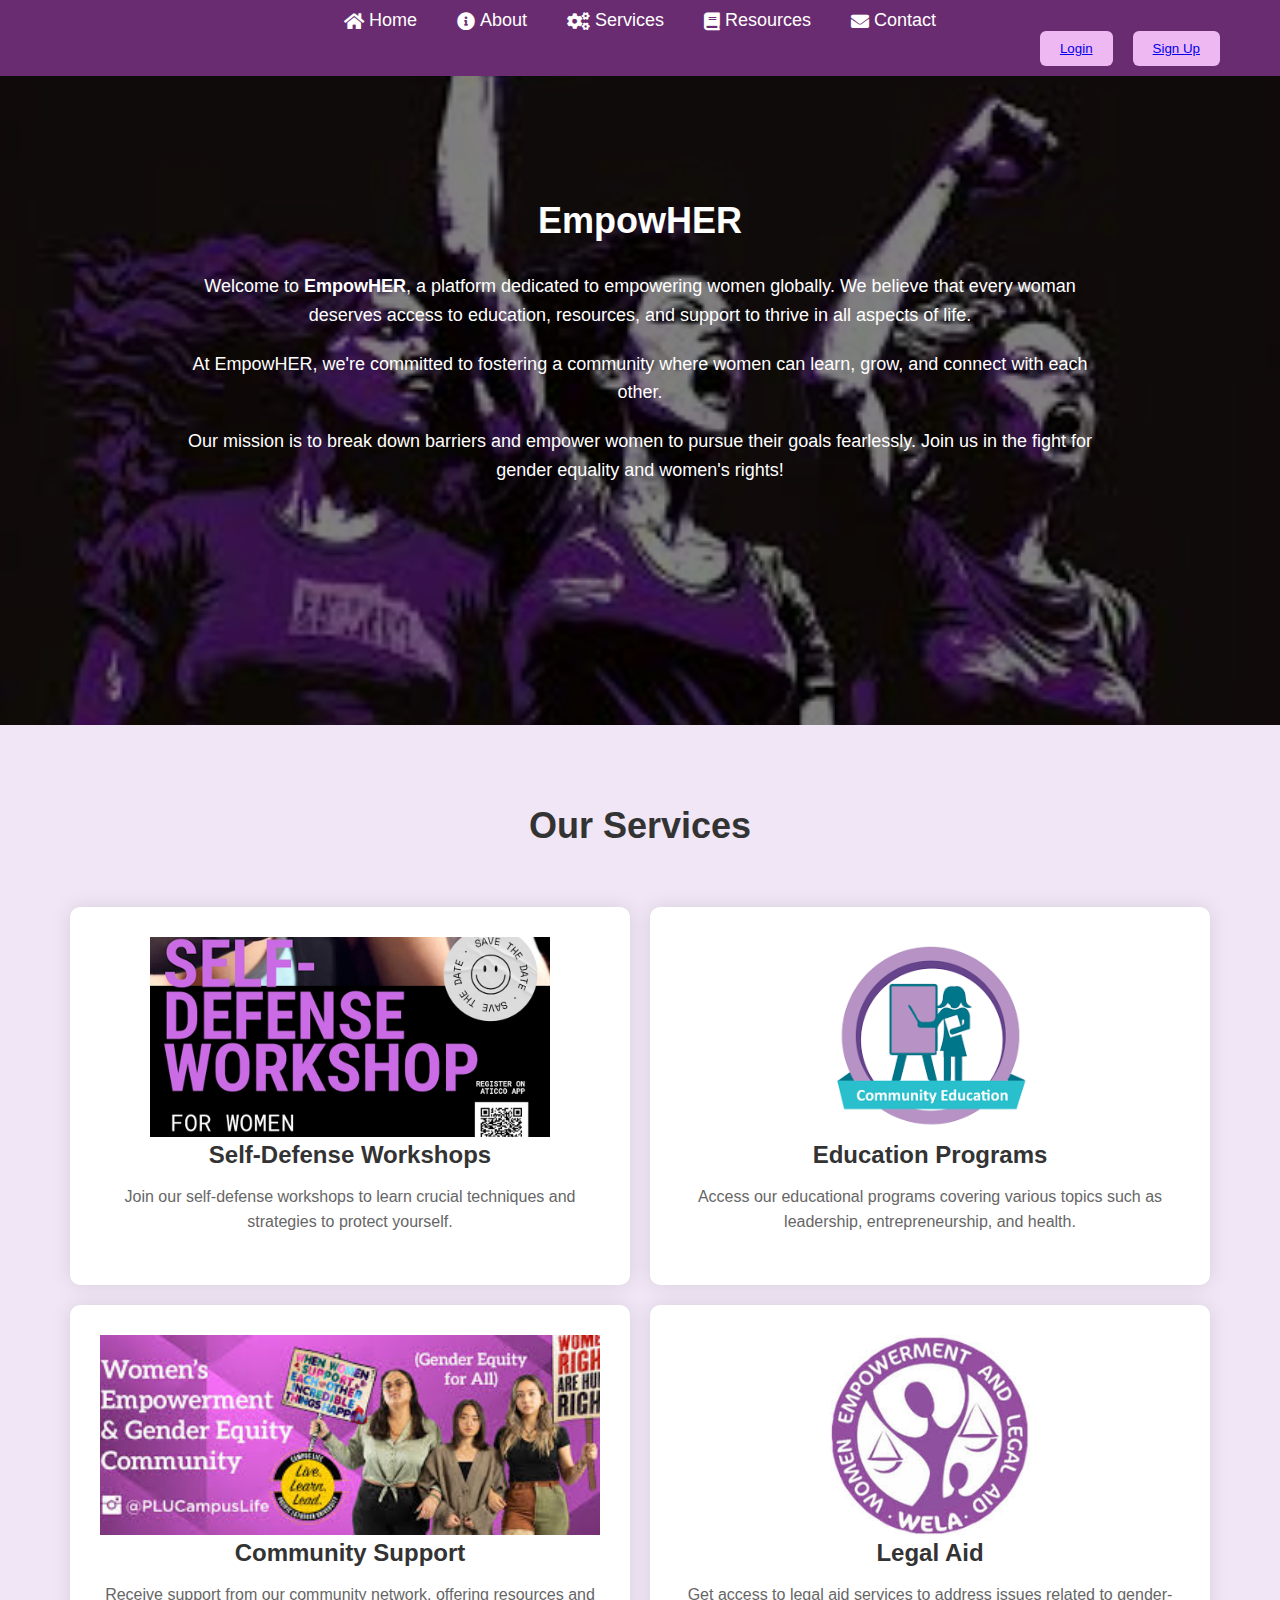
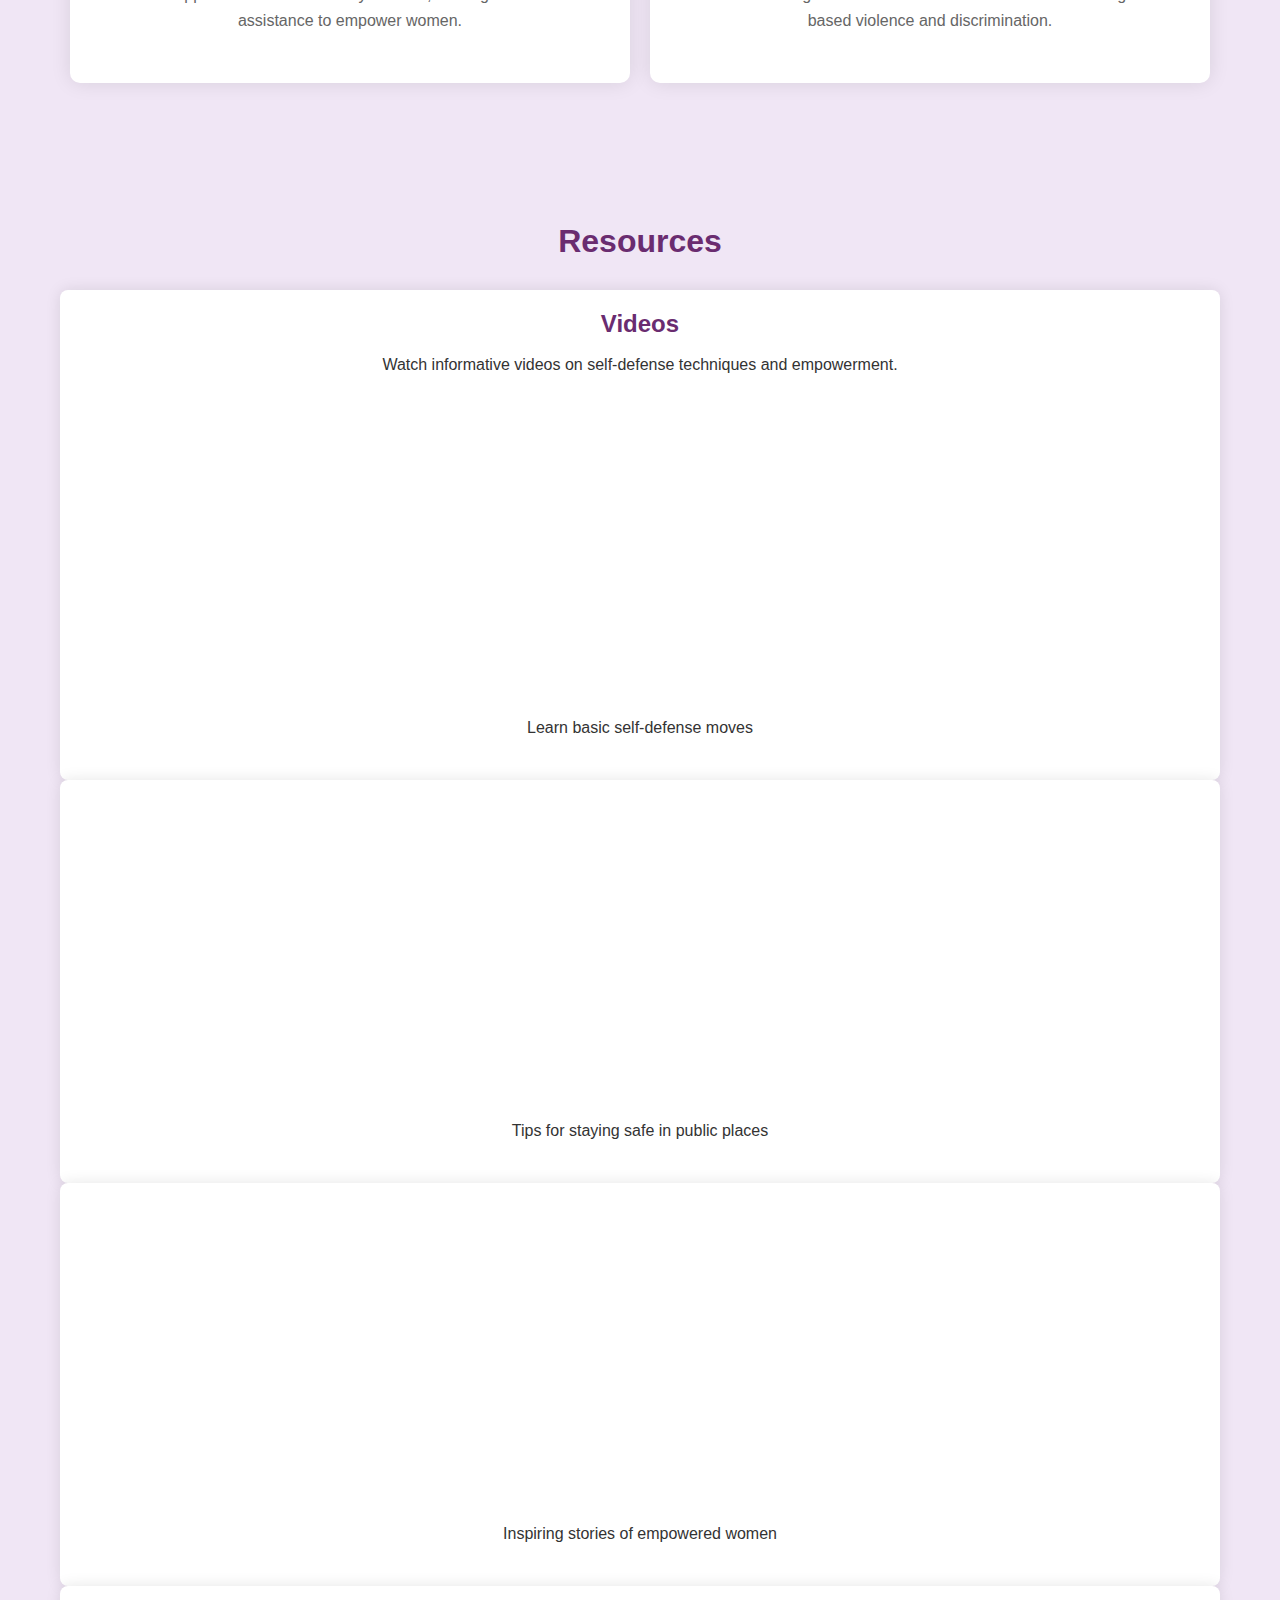
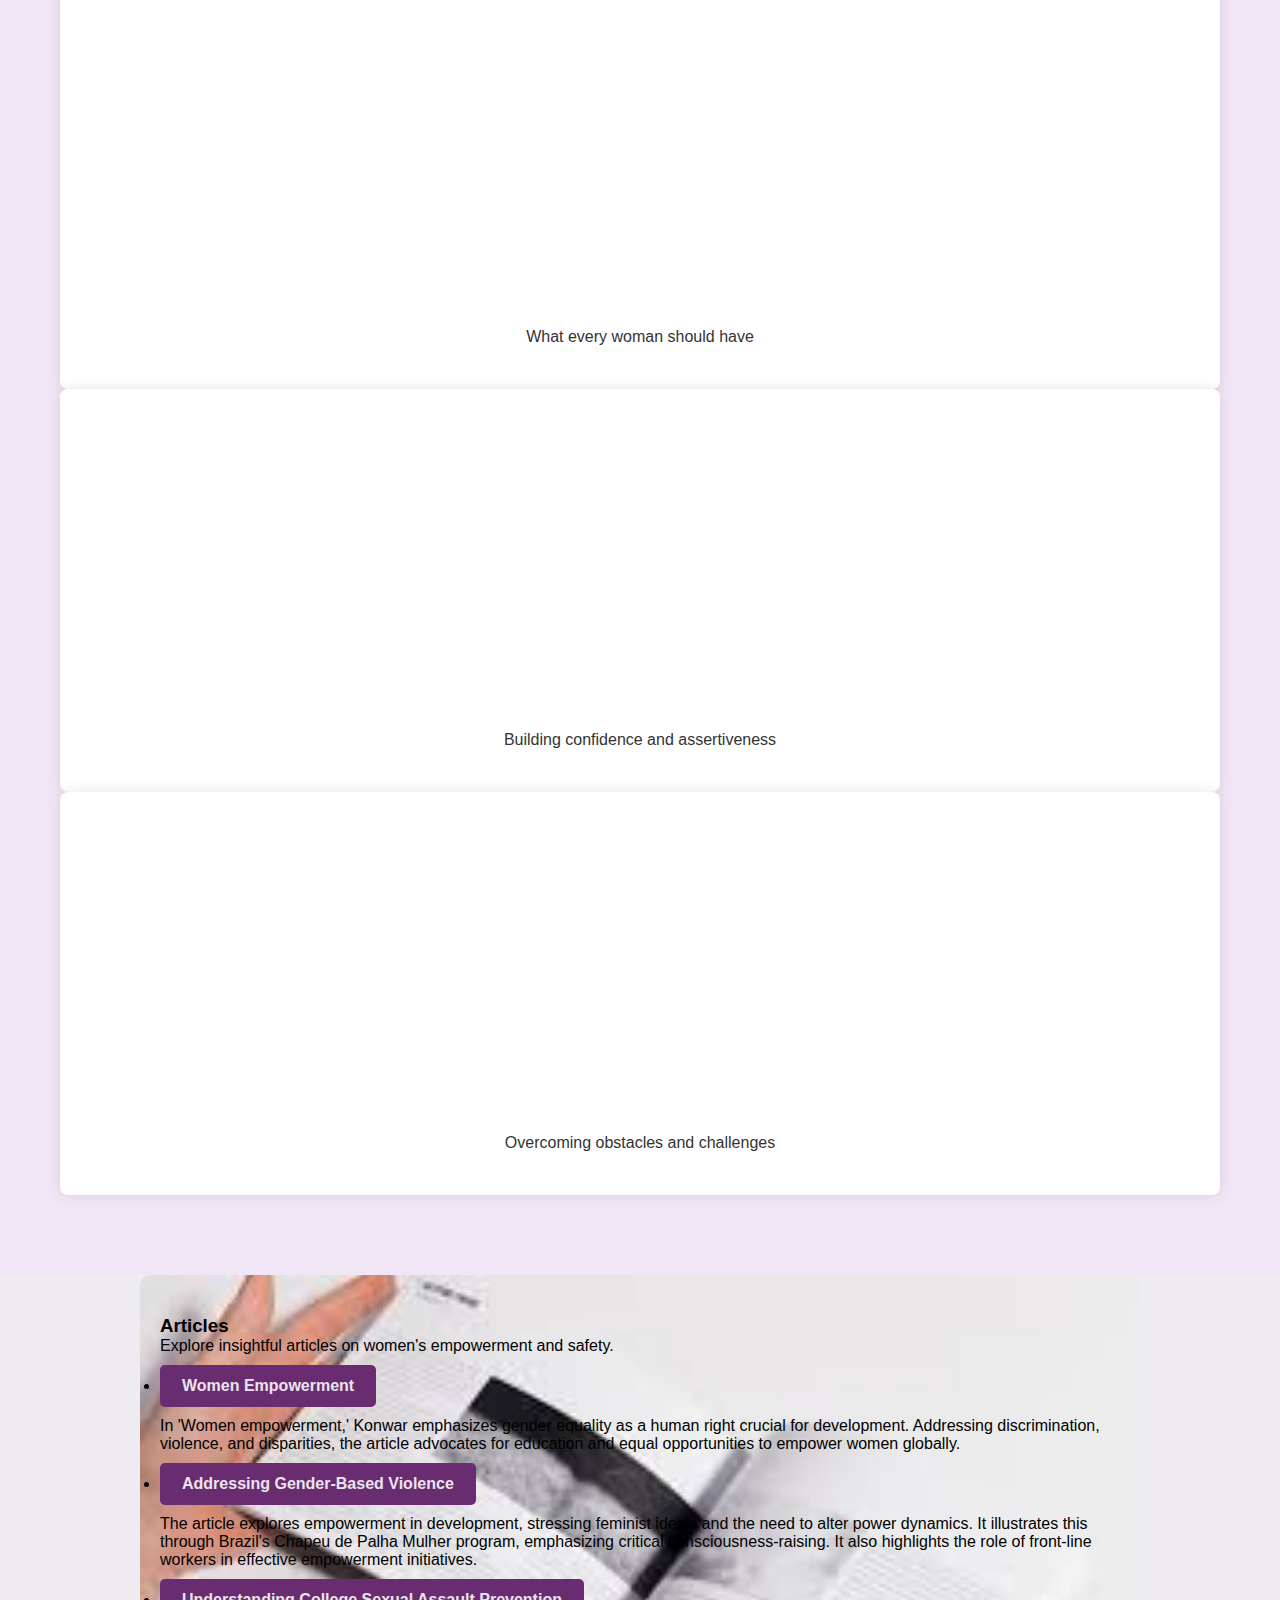
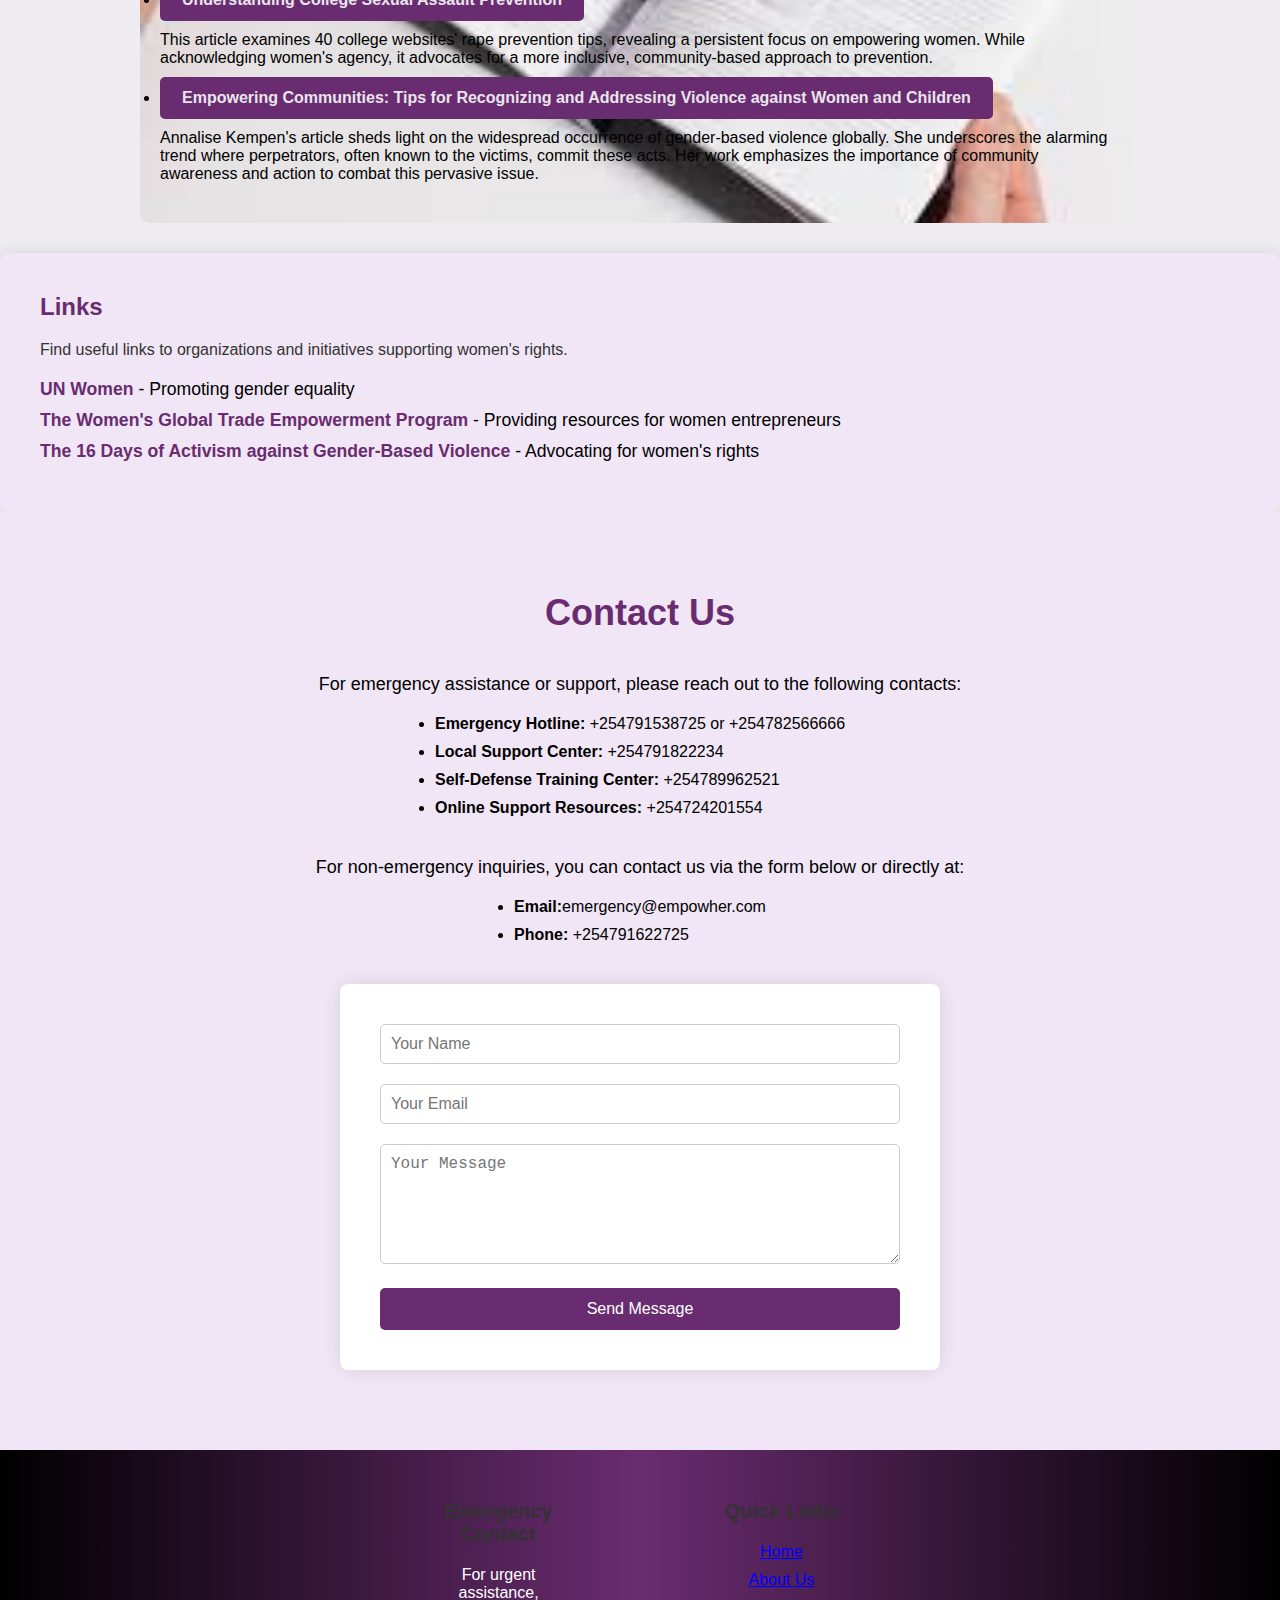
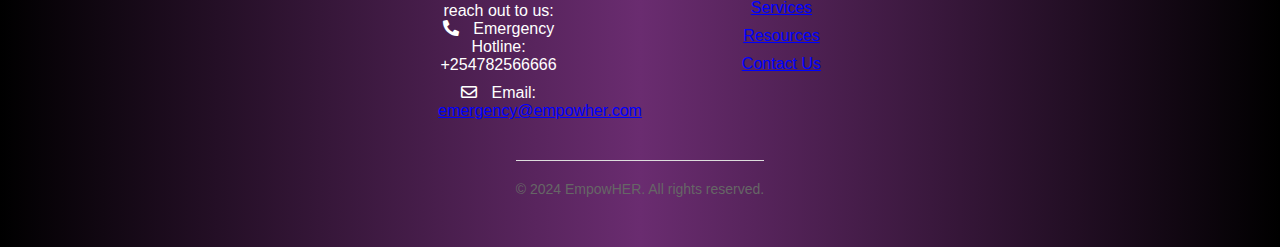
<file: index.html>
<!DOCTYPE html>
<html lang="en">

<head>
    <!-- Meta Tags -->
    <meta charset="UTF-8">
    <meta name="viewport" content="width=device-width, initial-scale=1.0">
    <meta name="description" content="EmpowHER is a platform dedicated to empowering women globally by providing access to education, resources, and self-defense techniques. Join us in the fight for gender equality and women's rights.">
    <meta name="keywords" content="empowerment, women, gender equality, education, self-defense, women's rights, empowerment platform">
    <meta name="author" content="Your Name">

    <title>Login & Sign Up</title>
    <link rel="stylesheet" href="styles.css"> 

    <!--Icons-->
    <link rel="stylesheet" href="https://cdnjs.cloudflare.com/ajax/libs/font-awesome/5.15.4/css/all.min.css" integrity="sha512-............" crossorigin="anonymous" />

    
    <!-- Title -->
    <title>EmpowHER - Empowering Women Globally</title>

    <!-- Favicon -->
    <link rel="shortcut icon" type="image/png" href="favicon.png">

    <!-- Stylesheets -->
    <link rel="stylesheet" href="styles.css">

    <!-- Fonts -->
    <link rel="preconnect" href="https://fonts.gstatic.com">
    <link href="https://fonts.googleapis.com/css2?family=Montserrat:wght@400;700&display=swap" rel="stylesheet">

    <!-- Social Media Meta Tags -->
    <meta property="og:title" content="EmpowHER - Empowering Women Globally">
    <meta property="og:description" content="EmpowHER is a platform dedicated to empowering women globally by providing access to education, resources, and self-defense techniques. Join us in the fight for gender equality and women's rights.">
    <meta property="og:image" content="https://example.com/empowher-logo.png">
    <meta property="og:url" content="https://example.com">

    <!-- Twitter Card Meta Tags -->
    <meta name="twitter:card" content="summary_large_image">
    <meta name="twitter:title" content="EmpowHER - Empowering Women Globally">
    <meta name="twitter:description" content="EmpowHER is a platform dedicated to empowering women globally by providing access to education, resources, and self-defense techniques. Join us in the fight for gender equality and women's rights.">
    <meta name="twitter:image" content="https://example.com/empowher-logo.png">

    <!-- Other Custom Meta Tags -->
    <meta name="theme-color" content="#6a2c70">
    <meta http-equiv="X-UA-Compatible" content="IE=edge">

     <!-- Linking to the CSS file -->
     <link rel="stylesheet" href="styles.css">
      <!-- Add your JavaScript file link here -->
     <script src="script.js" defer></script>
</head>

<body>
    <header>
        <div class="container">
            <nav>
                <ul>
                    <li><a href="#"><i class="fas fa-home"></i> Home</a></li>
                    <li><a href="#about"><i class="fas fa-info-circle"></i> About</a></li>
                    <li><a href="#services"><i class="fas fa-cogs"></i> Services</a></li>
                    <li><a href="#resources"><i class="fas fa-book"></i> Resources</a></li>
                    <li><a href="#contact"><i class="fas fa-envelope"></i> Contact</a></li>
                </ul>
            </nav>
            <div class="login-signin">
                <button class="login-button"><a href="login.html">Login</a></button>
                <button class="signup-button"><a href="signup.html">Sign Up</a></button>
            </div>
        </div>
    </header>
    


<!-- Login Form -->
<div id="loginForm" class="form-container">
    <!-- Login form content -->
</div>

<!-- Sign Up Form -->
<div id="signupForm" class="form-container">
    <!-- Sign up form content -->
</div>


<!-- About Section -->
<section id="about">
    <div class="container">
        <h2 class="abouut-title">EmpowHER</h2>
        <div class="row">
            <div class="column">
                <div class="about-content">
                <p>Welcome to <strong>EmpowHER</strong>, a platform dedicated to empowering women globally. We believe that every woman deserves access to education, resources, and support to thrive in all aspects of life.</p>
                <p>At EmpowHER, we're committed to fostering a community where women can learn, grow, and connect with each other.</p>
                <p>Our mission is to break down barriers and empower women to pursue their goals fearlessly. Join us in the fight for gender equality and women's rights!</p>
            </div>
            <div class="column">
            </div>
        </div>
    </div>
</section>

<!-- Services Section -->
<section id="services">
    <div class="container">
        <h2>Our Services</h2>
        <div class="row">
            <div class="column">
                <div class="service">
                    <img src="images/defense-workshop.jpg" alt="Service 1">
                    <h3>Self-Defense Workshops</h3>
                    <p>Join our self-defense workshops to learn crucial techniques and strategies to protect yourself.</p>
                </div>
            </div>
            <div class="column">
                <div class="service">
                    <img src="images/education.png" alt="Service 2">
                    <h3>Education Programs</h3>
                    <p>Access our educational programs covering various topics such as leadership, entrepreneurship, and health.</p>
                </div>
            </div>
            <div class="column">
                <div class="service">
                    <img src="images/support.jpg" alt="Service 3">
                    <h3>Community Support</h3>
                    <p>Receive support from our community network, offering resources and assistance to empower women.</p>
                </div>
            </div>
            <div class="column">
                <div class="service">
                    <img src="images/legal.jpg" alt="Service 4">
                    <h3>Legal Aid</h3>
                    <p>Get access to legal aid services to address issues related to gender-based violence and discrimination.</p>
                </div>
            </div>
        </div>
    </div>
</section>

<!-- Resources Section -->
<section id="resources">
    <div class="container">
        <h2>Resources</h2>
        <div class="videos-container">
            <!-- Videos Container -->
            <div class="video">
                <h3>Videos</h3>
                <p>Watch informative videos on self-defense techniques and empowerment.</p>
                <div class="video-wrapper">
                    <iframe width="560" height="315" src="https://www.youtube.com/embed/KVpxP3ZZtAc" frameborder="0" allowfullscreen></iframe>
                </div>
                <div class="video-description">
                    <p>Learn basic self-defense moves</p>
                </div>
            </div>
            <!-- Video 2 -->
            <div class="video">
                <div class="video-wrapper">
                    <iframe width="560" height="315" src="https://www.youtube.com/embed/ANoP89VInx0" frameborder="0" allowfullscreen></iframe>
                </div>
                <div class="video-description">
                    <p>Tips for staying safe in public places</p>
                </div>
            </div>
            <!-- Video 3 -->
            <div class="video">
                <div class="video-wrapper">
                    <iframe width="560" height="315" src="https://www.youtube.com/embed/ndZcH-Ze738" frameborder="0" allowfullscreen></iframe>
                </div>
                <div class="video-description">
                    <p>Inspiring stories of empowered women</p>
                </div>
            </div>
            <!-- Video 4 -->
            <div class="video">
                <div class="video-wrapper">
                    <iframe width="560" height="315" src="https://www.youtube.com/embed/VJRC11t_CRQ" frameborder="0" allowfullscreen></iframe>
                </div>
                <div class="video-description">
                    <p>What every woman should have</p>
                </div>
            </div>
            <!-- Video 5 -->
            <div class="video">
                <div class="video-wrapper">
                    <iframe width="560" height="315" src="https://www.youtube.com/embed/b5ZESpOAolU" frameborder="0" allowfullscreen></iframe>
                </div>
                <div class="video-description">
                    <p>Building confidence and assertiveness</p>
                </div>
            </div>
            <!-- Video 6 -->
            <div class="video">
                <div class="video-wrapper">
                    <iframe width="560" height="315" src="https://www.youtube.com/embed/Bd9H2INRxBY" frameborder="0" allowfullscreen></iframe>
                </div>
                <div class="video-description">
                    <p>Overcoming obstacles and challenges</p>
                </div>
            </div>
        </div>
    </div>
</section>



<!-- Articles Container -->
<div class="articles-container">
    <h3>Articles</h3>
    <p>Explore insightful articles on women's empowerment and safety.</p>
    <ul>
        <li>
            <a class="button-link" href="https://timesofindia.indiatimes.com/readersblog/joonakkonwar/women-empowerment-3-26133/">Women Empowerment</a>
            <p>In 'Women empowerment,' Konwar emphasizes gender equality as a human right crucial for development. Addressing discrimination, violence, and disparities, the article advocates for education and equal opportunities to empower women globally.</p>
        </li>
        <li>
            <a class="button-link" href="https://onlinelibrary.wiley.com/doi/full/10.1002/jid.3210">Addressing Gender-Based Violence</a>
            <p>The article explores empowerment in development, stressing feminist ideals and the need to alter power dynamics. It illustrates this through Brazil's Chapeu de Palha Mulher program, emphasizing critical consciousness-raising. It also highlights the role of front-line workers in effective empowerment initiatives.</p>
        </li>
        <li>
            <a class="button-link" href="https://link.springer.com/article/10.1007/s12119-015-9274-5">Understanding College Sexual Assault Prevention</a>
            <p>This article examines 40 college websites' rape prevention tips, revealing a persistent focus on empowering women. While acknowledging women's agency, it advocates for a more inclusive, community-based approach to prevention.</p>
        </li>
        <li>
            <a class="button-link" href="https://journals.co.za/doi/abs/10.10520/EJC176737">Empowering Communities: Tips for Recognizing and Addressing Violence against Women and Children</a>
            <p>Annalise Kempen's article sheds light on the widespread occurrence of gender-based violence globally. She underscores the alarming trend where perpetrators, often known to the victims, commit these acts. Her work emphasizes the importance of community awareness and action to combat this pervasive issue.</p>
        </li>
    </ul>
</div>

            <!-- Links Container -->
            <div class="link">
                <h3>Links</h3>
                <p>Find useful links to organizations and initiatives supporting women's rights.</p>
                <ul>
                    <li><a href="https://www.unwomen.org/en">UN Women</a> - Promoting gender equality</li>
                    <li><a href="https://www.commerce.gov/work-us/services-businesses/resources-women-entrepreneurs#:~:text=The%20Women's%20Global%20Trade%20Empowerment,their%20businesses%20into%20new%20markets.">The Women's Global Trade Empowerment Program </a> - Providing resources for women entrepreneurs</li>
                    <li><a href="https://www.unwomen.org/en/what-we-do/ending-violence-against-women/unite/16-days-of-activism#:~:text=The%2016%20Days%20of%20Activism,10%20December%2C%20Human%20Rights%20Day.">The 16 Days of Activism against Gender-Based Violence</a> - Advocating for women's rights</li>
                </ul>
            </div>
        </div>
    </div>
</section>


<!-- Contact Section -->
<section id="contact">
    <div class="container">
        <h2>Contact Us</h2>
        <p>For emergency assistance or support, please reach out to the following contacts:</p>
        <ul>
            <li><strong>Emergency Hotline:</strong> +254791538725 or +254782566666</li>
            <li><strong>Local Support Center:</strong> +254791822234</li>
            <li><strong>Self-Defense Training Center:</strong> +254789962521</li>
            <li><strong>Online Support Resources:</strong> +254724201554</li>
        </ul>
        <p>For non-emergency inquiries, you can contact us via the form below or directly at:</p>
        <ul>
            <li><strong>Email:</strong>emergency@empowher.com </li>
            <li><strong>Phone:</strong> +254791622725</li>
        </ul>
        
        <!-- Contact Form -->
        <div class="contact-form">
            <form id="contactForm" method="post" action="send_email.php">
                <input type="text" id="name" name="name" placeholder="Your Name" required>
                <input type="email" id="email" name="email" placeholder="Your Email" required>
                <textarea id="message" name="message" placeholder="Your Message" required></textarea>
                <button type="submit">Send Message</button>
            </form>
        </div>
    </div>
</section>

<!-- Footer Section -->
<footer class="footer">
    <div class="container">
        <div class="footer-top">
            <div class="emergency-contact">
                <h3>Emergency Contact</h3>
                <p>For urgent assistance, reach out to us:</p>
                <ul>
                    <li><i class="fas fa-phone-alt"></i> Emergency Hotline: +254782566666</li>
                    <li><i class="far fa-envelope"></i> Email: <a href="mailto:emergency@empowher.com">emergency@empowher.com</a></li>
                </ul>
            </div>
            <div class="quick-links">
                <h3>Quick Links</h3>
                <ul>
                    <li><a href="#">Home</a></li>
                    <li><a href="#about">About Us</a></li>
                    <li><a href="#services">Services</a></li>
                    <li><a href="#resources">Resources</a></li>
                    <li><a href="#contact">Contact Us</a></li>

                </ul>
            </div>
        </div>
        <div class="footer-bottom">
            <p>&copy; 2024 EmpowHER. All rights reserved.</p>
        </div>
    </div>
</footer>

</body>
</html>
</file>
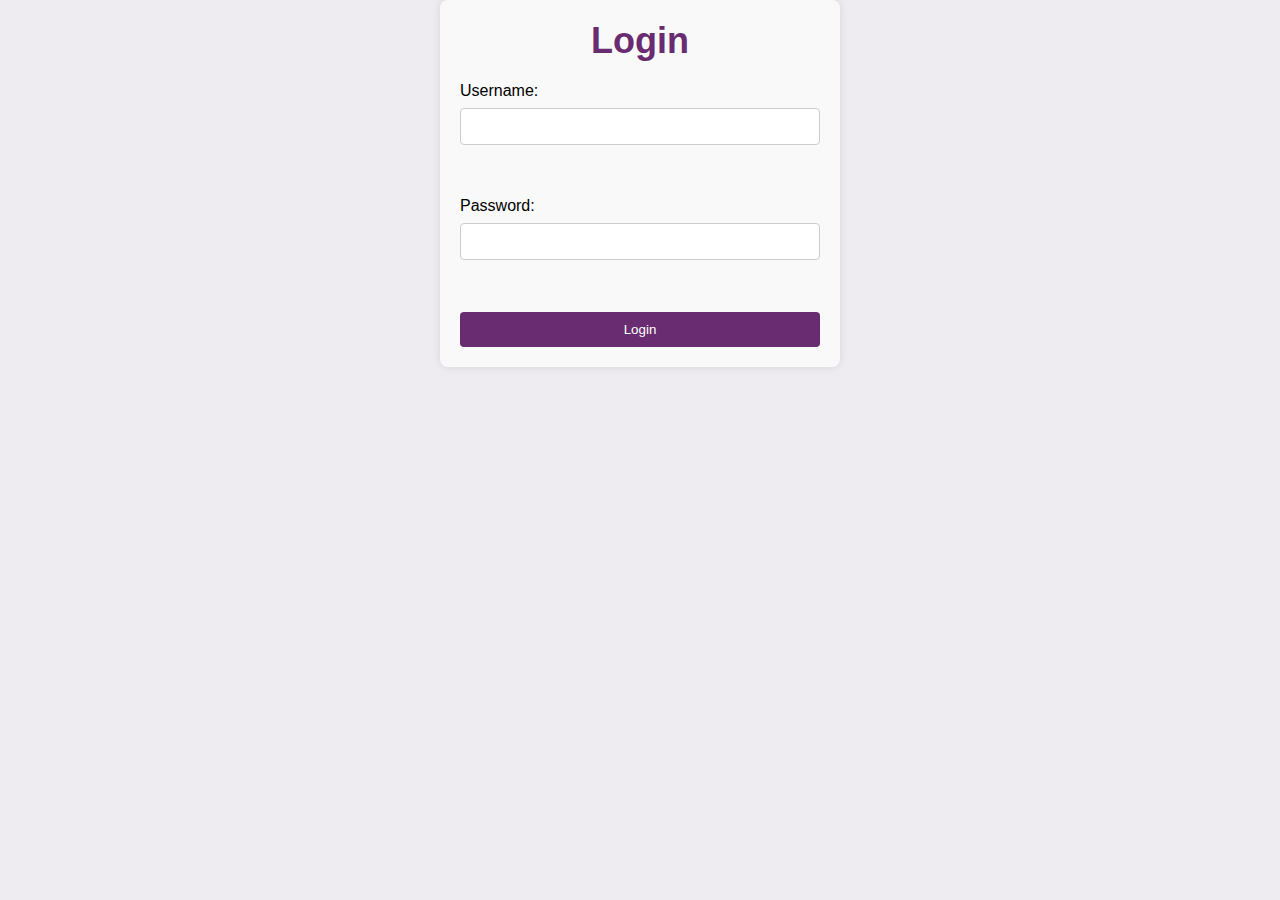
<file: login.html>
<!DOCTYPE html>
<html lang="en">
<head>
    <meta charset="UTF-8">
    <meta name="viewport" content="width=device-width, initial-scale=1.0">
    <title>Login</title>
    <link rel="stylesheet" href="styles.css"> <!-- Link to your main CSS file -->
</head>
<body>
    <div class="login-container">
        <h2>Login</h2>
        <form action="login.php" method="POST">
            <label for="username">Username:</label>
            <input type="text" id="username" name="username" required><br><br>
            <label for="password">Password:</label>
            <input type="password" id="password" name="password" required><br><br>
            <button type="submit">Login</button>
        </form>
    </div>
</body>
</html>
</file>
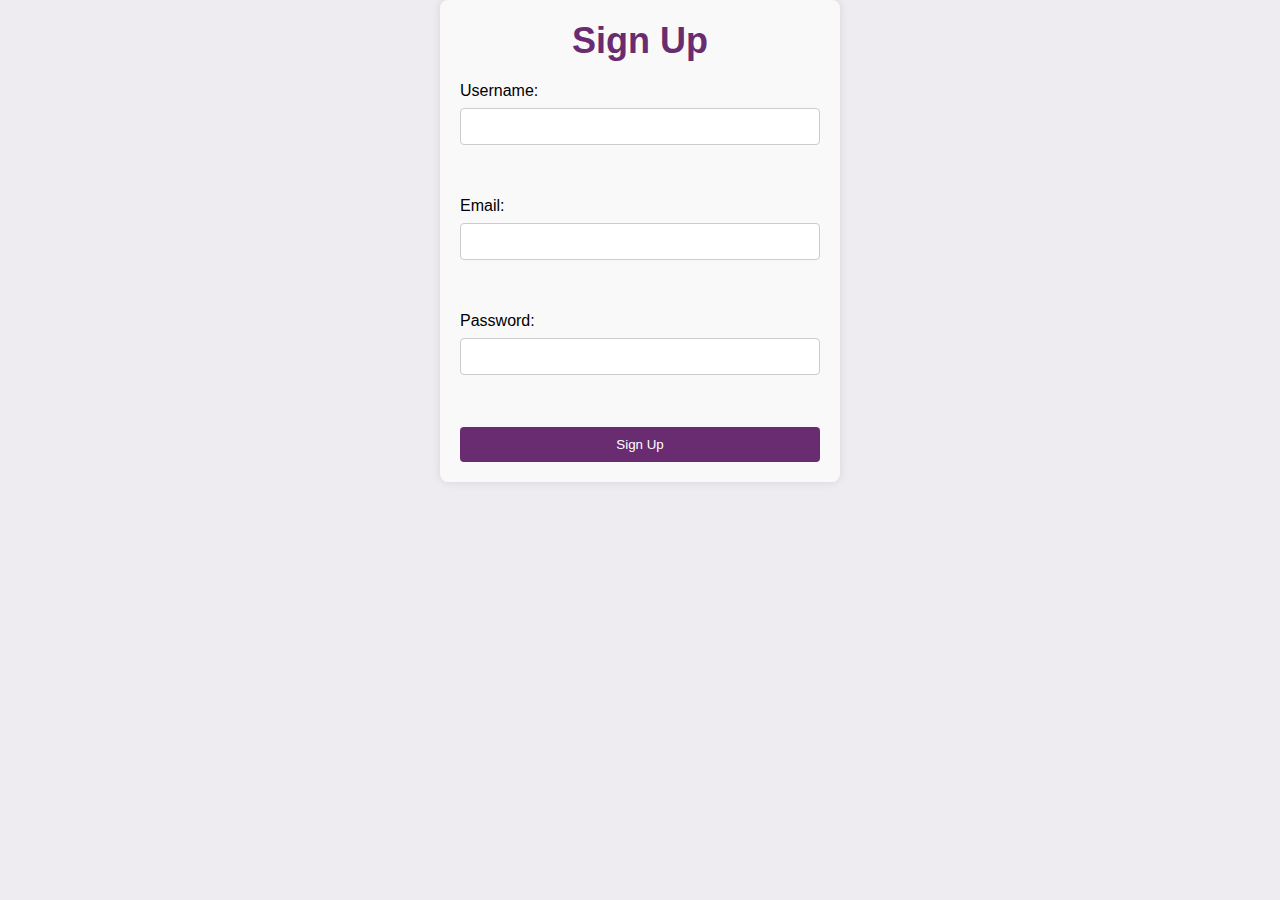
<file: signup.html>
<!DOCTYPE html>
<html lang="en">
<head>
    <meta charset="UTF-8">
    <meta name="viewport" content="width=device-width, initial-scale=1.0">
    <title>Sign Up</title>
    <link rel="stylesheet" href="styles.css"> <!-- Link to your main CSS file -->
</head>
<body>
    <div class="signup-container">
        <h2>Sign Up</h2>
        <form action="signup.php" method="POST">
            <label for="username">Username:</label>
            <input type="text" id="username" name="username" required><br><br>
            <label for="email">Email:</label>
            <input type="email" id="email" name="email" required><br><br>
            <label for="password">Password:</label>
            <input type="password" id="password" name="password" required><br><br>
            <button type="submit">Sign Up</button>
        </form>
    </div>
</body>
</html>
</file>
<file: styles.css>
/* Reset CSS */
* {
    margin: 0;
    padding: 0;
    box-sizing: border-box;
}

/* Global Styles */
body {
    font-family: Arial, sans-serif;
    background-color: #eeecf0;
}

.container {
    max-width: 1200px;
    margin: 0 auto;
    padding: 0 20px;
}

h2 {
    color: #6a2c70;
    font-size: 36px;
    font-weight: bold;
    text-align: center;
    /* Center align the section titles */
    margin-bottom: 30px;
    /* Add margin below the titles for spacing */
}



/* Header styles */
header {
    background-color: #6a2c70;
    color: #ffffff;
    padding: 10px 0;
    text-align: center;
    /* Center align the header content */
    position: fixed; /* Make the header fixed at the top */
    width: 100%; /* Set the width to 100% of the viewport */
    z-index: 1000; /* Set a high z-index to ensure the header appears above other content */
}

.login-signin {
    display: flex;
    align-items: center;
    margin-left: auto; /* Push the login and sign-up buttons to the right */
    margin-top: 0;
}

.login-button, .signup-button {
    background-color: #eeb9f3;
    color: #fff;
    border: none;
    padding: 10px 20px;
    border-radius: 6px;
    margin-left: 20px;
    text-decoration: none;
}

.login-button:hover, .signup-button:hover {
    background-color: #8c63a9;
}

nav ul {
    list-style-type: none;
    margin: 0;
    padding: 0;
    display: flex; /* Use flexbox to align navigation links */
    justify-content: space-between;
    align-items: center;
}

nav ul li {
    margin-left: 40px;
    display: flex; /* Align items horizontally */
    align-items: center; /* Center items vertically */
}

nav ul li:first-child {
    margin-left: 0; /* Remove left margin for the first navigation link */
}

nav ul li:last-child {
    margin-right: 0;
}

nav ul li a {
    color: #ffffff;
    text-decoration: none;
    font-size: 18px;
    display: flex; /* Align items horizontally */
    align-items: center;
}

nav ul li a:hover {
    color: #ffd700;
}

nav ul li a i {
    margin-right: 5px; /* Add space between icon and text */
}

/* Login and Sign-up Form Styles */
.login-container, .signup-container {
    max-width: 400px;
    margin: 0 auto;
    padding: 20px;
    background-color: #f9f9f9;
    border-radius: 8px;
    box-shadow: 0 0 10px rgba(0, 0, 0, 0.1);
}

.login-container h2, .signup-container h2 {
    text-align: center;
    margin-bottom: 20px;
}

.login-container form, .signup-container form {
    display: flex;
    flex-direction: column;
}

.login-container label, .signup-container label {
    margin-bottom: 8px;
}

.login-container input, .signup-container input {
    padding: 10px;
    margin-bottom: 16px;
    border: 1px solid #ccc;
    border-radius: 4px;
}

.login-container button, .signup-container button {
    padding: 10px 20px;
    background-color: #6a2c70;
    color: #fff;
    border: none;
    border-radius: 4px;
    cursor: pointer;
}

.login-container button:hover, .signup-container button:hover {
    background-color: #8c63a9;
}

.form-container {
    display: none; /* Initially hide the login and sign-up forms */
    position: fixed;
    top: 50%;
    left: 50%;
    transform: translate(-50%, -50%);
    background-color: white;
    padding: 20px;
    border-radius: 10px;
    box-shadow: 0 0 10px rgba(0, 0, 0, 0.1);
}

.form-title {
    font-size: 24px;
    color: #6a2c70;
    margin-bottom: 20px;
}

.form-group {
    margin-bottom: 20px;
}

.form-group label {
    font-size: 16px;
    color: #6a2c70;
    display: block;
    margin-bottom: 5px;
}

.form-group input {
    width: 100%;
    padding: 10px;
    border: 1px solid #ccc;
    border-radius: 5px;
    font-size: 16px;
}

.form-group button {
    width: 100%;
    padding: 12px;
    border: none;
    background-color: #6a2c70;
    color: #ffffff;
    font-size: 16px;
    border-radius: 5px;
    cursor: pointer;
    transition: background-color 0.3s ease;
}

.form-group button:hover {
    background-color: #8c63a9;
}

.form-group a {
    color: #6a2c70;
    text-decoration: none;
    font-size: 14px;
}

.form-group a:hover {
    text-decoration: underline;
}


/* About Section */
#about {
    background-image: url('images/about.jpg');
    background-size: cover;
    background-position: center;
    background-repeat: no-repeat;
    padding: 200px 0;
    position: relative;
    text-align: center;
    color: #ffffff;
    display: flex;
    flex-direction: column;
    justify-content: flex-end;
}

.about-title {
    position: absolute;
    top: 100px; /* Adjust the top position as needed */
    left: 50%;
    margin-bottom: 200px;
    transform: translateX(-50%);
    color: #fff;
    font-size: 1200px;
    font-weight: bold;
    font-family: 'Montserrat', sans-serif;
    text-shadow: 2px 2px 4px rgba(0, 0, 0, 0.5);
    z-index: 1;
}


.about-content {
    width: 80%;
    margin: 0 auto;
}

.container {
    display: flex;
    flex-direction: column;
    align-items: center;
}

.row {
    display: flex;
    justify-content: center;
    flex-wrap: wrap;
}

.column {
    width: 100%;
    margin-bottom: 20px;
}

.column p {
    color: #333;
    font-size: 18px;
    line-height: 1.6;
    margin-bottom: 20px;
    text-align: center;
}

.column ul {
    list-style-type: none;
    padding-left: 0px;
    text-align: center;
}

.column ul li {
    color: #555;
    font-size: 16px;
    margin-bottom: 10px;
}

.column ul li a {
    color: #6a2c70;
    text-decoration: none;
    transition: color 0.3s;
}

.column ul li a:hover {
    color: #8c63a9;
}

#about h2,
#about p,
#about ul {
    color: #fff;
    position: relative;
    z-index: 1;
}

#about::before {
    content: '';
    position: absolute;
    top: 0;
    left: 0;
    width: 100%;
    height: 100%;
    background-color: rgba(0, 0, 0, 0.5);
    z-index: 0;
}


/* Services Section Styles */
#services {
    padding: 80px 0;
    background-color: #f0e6f5;
}

#services .container {
    max-width: 1200px;
    margin: 0 auto;
    padding: 0 20px;
}

#services h2 {
    text-align: center;
    margin-bottom: 50px;
    color: #333;
}

#services .row {
    display: flex;
    flex-wrap: wrap;
    justify-content: center;
}

#services .column {
    flex: 0 0 calc(50% - 20px); /* Adjust column width for two columns with spacing */
    max-width: calc(50% - 20px); /* Adjust column max-width for responsiveness */
    margin: 10px; /* Adjust margin for spacing between columns */
}

@media screen and (max-width: 768px) {
    
}

.service {
    background-color: #fff;
    padding: 30px;
    text-align: center;
    box-shadow: 0 0 20px rgba(0, 0, 0, 0.1);
    border-radius: 10px;
    transition: all 0.3s ease;
}

.service:hover {
    transform: translateY(-5px);
}

.service img {
    max-width: 100%;
    height: 200px;
    object-fit: cover;
}

.service h3 {
    color: #333;
    font-size: 24px;
    margin-bottom: 15px;
}

.service p {
    color: #666;
    font-size: 16px;
    line-height: 1.6;
}

/* Resources Section */
#resources {
    background-color: #f0e6f5;
    padding: 50px 0;
}

#resources .container {
    display: flex;
    flex-direction: column;
    align-items: center;
    text-align: center;
}

#resources h2 {
    text-align: center;
    color: #6a2c70;
    font-size: 2em;
    margin-bottom: 30px;
}

.articles-container {
    background-image: url('images/book.jpeg'); /* Replace 'your-image-url.jpg' with the URL of your desired image */
    background-size: cover;
    background-position: center;
    background-color: transparent; /* Set background color to transparent */
    border-radius: 10px; /* Adjust border radius as needed */
    padding: 40px 20px; /* Add space around the container */
    margin: 0 auto;
    max-width: 1000px;
}


.articles-container .article ul li a {
    display: inline-block;
    color: #6a2c70;
    background-color: #f0e6f5; /* Light purple */
    border: 2px solid #6a2c70; /* Dark purple */
    border-radius: 5px;
    padding: 10px 20px;
    margin-bottom: 10px;
    text-decoration: none;
    font-size: 1em;
    font-weight: bold; /* Bold text */
    transition: background-color 0.3s, color 0.3s;
}

.articles-container .article ul li a:hover {
    background-color: #6a2c70; /* Dark purple */
    color: #f0e6f5; /* Light purple */
}

.articles-container .button-link {
    display: inline-block;
    color: #e9e5ec; /* Faint purple */
    background-color: #6a2c70; /* Dark purple */
    border: 2px solid #6a2c70; /* Dark purple */
    border-radius: 5px;
    padding: 10px 20px;
    margin-bottom: 10px;
    margin-top: 10px; 
    text-decoration: none;
    font-size: 1em;
    font-weight: bold; /* Bold text */
    transition: background-color 0.3s, color 0.3s;
}

.articles-container .button-link:hover {
    background-color: #f0e6f5; /* Light purple */
    color: #6a2c70; /* Dark purple */
}


.articles-container .article p {
    font-style: italic;
    font-weight: bold; /* Added */
}

.articles-container .article li {
    font-weight: bold;
}


.videos-container,
.articles-container,
.links-container {
    width: 100%;
    margin-bottom: 30px;
}

.videos-container .video,
.articles-container .article,
.links-container .link {
    background-color: #fff;
    padding: 20px;
    border-radius: 8px;
    box-shadow: 0 0 15px rgba(0, 0, 0, 0.1);
}

.videos-container .video h3,
.articles-container .article h3,
.links-container .link h3 {
    color: #6a2c70;
    font-size: 1.5em;
    margin-bottom: 15px;
}

.videos-container .video p,
.articles-container .article p,
.links-container .link p {
    color: #333;
    font-size: 1em;
    line-height: 1.5;
    margin-bottom: 20px;
}

.videos-container .video ul,
.articles-container .article ul,
.links-container .link ul {
    list-style-type: none;
    padding: 0;
}

.videos-container .video ul li,
.articles-container .article ul li,
.links-container .link ul li {
    margin-bottom: 10px;
}

.videos-container .video ul li a,
.articles-container .article ul li a,
.links-container .link ul li a {
    color: #6a2c70;
    text-decoration: none;
    transition: color 0.3s;
}

.videos-container .video ul li a:hover,
.articles-container .article ul li a:hover,
.links-container .link ul li a:hover {
    color: #8c63a9;
}

/* Links Container */
.link {
    background-color: #f0e6f5;
    padding: 40px;
    border-radius: 10px;
    box-shadow: 0 0 15px rgba(0, 0, 0, 0.1);
}

.link h3 {
    color: #6a2c70;
    font-size: 1.5em;
    margin-bottom: 20px;
}

.link p {
    color: #333;
    font-size: 1em;
    margin-bottom: 20px;
}

.link ul {
    list-style-type: none;
    padding: 0;
}

.link ul li {
    margin-bottom: 10px;
    font-size: 1.1em;
}

.link ul li a {
    color: #6a2c70;
    text-decoration: none;
    font-weight: bold;
    transition: color 0.3s;
}

.link ul li a:hover {
    color: #8c63a9;
}





/* Contact Section */
#contact {
    padding: 80px 0;
    background-color: #f0e6f5;
    text-align: center;
}

#contact h2 {
    margin-bottom: 40px;
}

#contact p {
    margin-bottom: 20px;
    font-size: 18px;
}

#contact ul {
    margin-bottom: 30px;
    text-align: left;
}

#contact ul li {
    margin-bottom: 10px;
}

.contact-form {
    max-width: 600px;
    margin: 0 auto;
    background-color: #fff;
    padding: 40px;
    border-radius: 8px;
    box-shadow: 0 0 20px rgba(0, 0, 0, 0.1);
}

.contact-form input,
.contact-form textarea {
    width: 100%;
    padding: 10px;
    margin-bottom: 20px;
    border: 1px solid #ccc;
    border-radius: 5px;
    font-size: 16px;
}

.contact-form textarea {
    height: 120px;
}

.contact-form button {
    width: 100%;
    padding: 12px;
    border: none;
    border-radius: 5px;
    background-color: #6a2c70;
    color: #fff;
    font-size: 16px;
    cursor: pointer;
    transition: background-color 0.3s ease;
}

.contact-form button:hover {
    background-color: #4e1c4e;
}

.container {
    display: flex;
    flex-direction: column;
    align-items: center;
    text-align: center;
}

/* Footer Styles */
.footer {
    background: linear-gradient(to right, #000000, #6a2c70, #000000); /* Gradient background from black to dark purple to black */
    color: #ffffff; /* White text color */
    padding: 50px 0; /* Adjust padding as needed */
}


.footer a {
    color: #0000FF; /* Blue color for links */
}

.footer a:hover {
    color: #ffd700; /* Change link color on hover */
}

.container {
    max-width: 1200px;
    margin: 0 auto;
    padding: 0 20px;
}

.footer-top {
    display: flex;
    justify-content: space-between;
    flex-wrap: wrap;
}

.footer-top h3 {
    color: #333;
    font-size: 20px;
    margin-bottom: 20px;
}

.emergency-contact,
.quick-links,
.social-media {
    width: 30%;
    margin-bottom: 30px;
}

.emergency-contact ul,
.quick-links ul {
    list-style: none;
    padding: 0;
}

.emergency-contact ul li,
.quick-links ul li {
    margin-bottom: 10px;
}

.emergency-contact ul li i,
.quick-links ul li i {
    margin-right: 10px;
}

.social-icons a {
    display: inline-block;
    width: 40px;
    height: 40px;
    line-height: 40px;
    text-align: center;
    background-color: #333;
    color: #fff;
    font-size: 18px;
    margin-right: 10px;
    border-radius: 50%;
    transition: background-color 0.3s ease;
}

.social-icons a:hover {
    background-color: #555;
}

.footer-bottom {
    text-align: center;
    padding-top: 20px;
    border-top: 1px solid #ddd;
}

.footer-bottom p {
    color: #666;
    font-size: 14px;
}

.container {
    max-width: 1200px;
    margin: 0 auto;
    padding: 0 20px;
}
</file>
